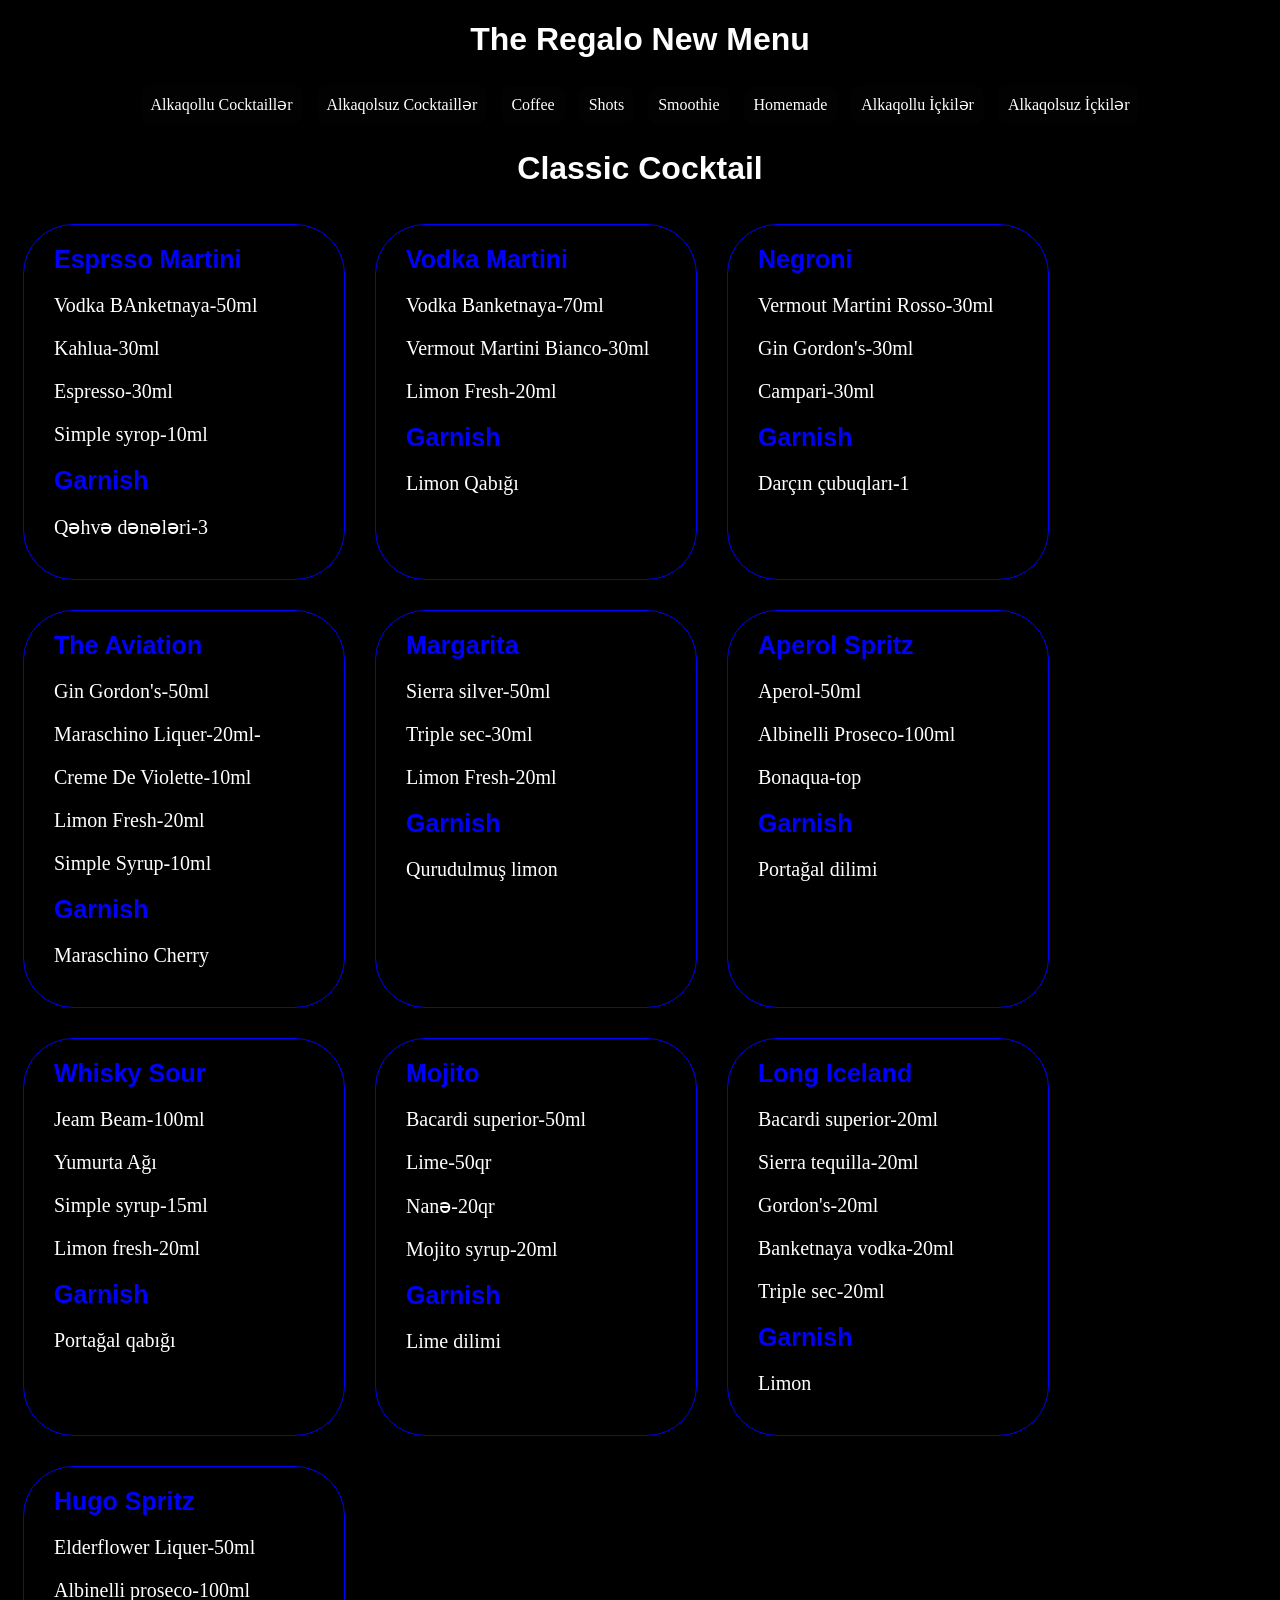
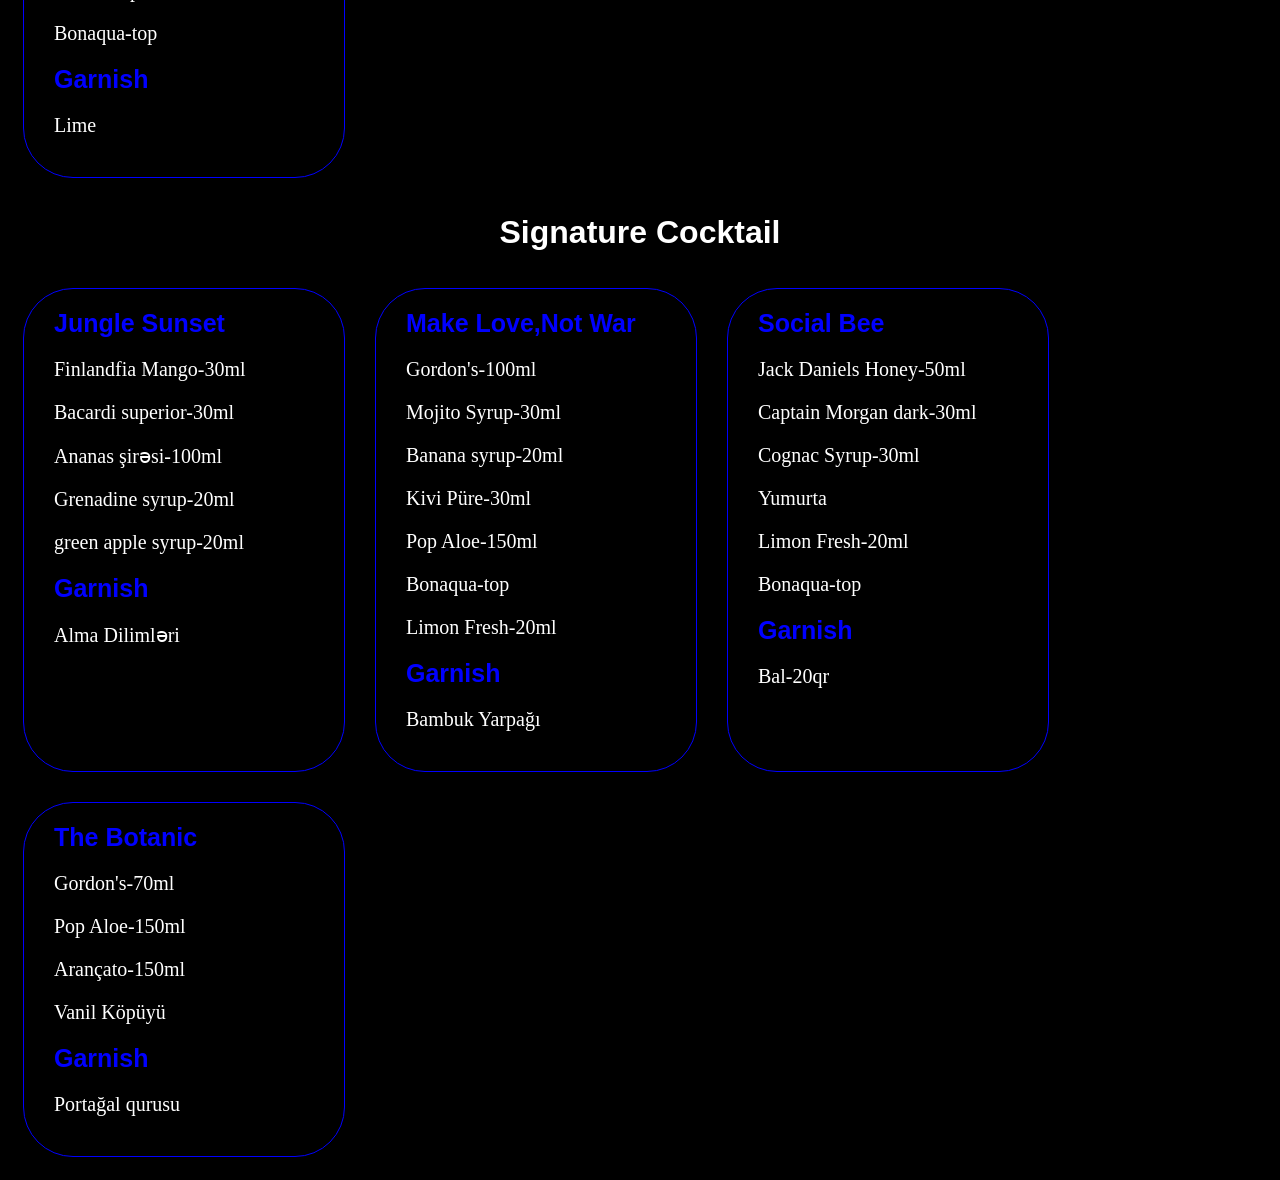
<file: alkaqollu.htm>
<!doctype html>
<html lang="en">
  <head>
    <meta charset="UTF-8" />
    <meta name="viewport" content="width=device-width, initial-scale=1.0" />
    <title>Document</title>
    <link rel="stylesheet" href="style.css" />
  </head>
  <body>
    <header>
      <h1>The Regalo New Menu</h1>
    </header>
    <nav>
      <menu>
        <li><a href="alkaqollu.htm">Alkaqollu Cocktaillər</a></li>
        <li><a href="alkaqolsuz.htm">Alkaqolsuz Cocktaillər</a></li>
        <li><a href="coffee.htm">Coffee</a></li>
        <li><a href="shots.htm">Shots</a></li>
        <li><a href="smoothie.htm">Smoothie</a></li>
        <li><a href="homemade.htm">Homemade</a></li>
        <li><a href="Alkaqolluickilər.html">Alkaqollu İçkilər</a></li>
        <li><a href="Alkaqolsuzickilər.html">Alkaqolsuz İçkilər</a></li>
      </menu>
    </nav>
    <main>
      <div class="container">
        <div class="basliq"><h1>Classic Cocktail</h1></div>
        <div class="card-box">
          <div class="card">
            <b>Esprsso Martini</b>
            <p>Vodka BAnketnaya-50ml</p>
            <p>Kahlua-30ml</p>
            <p>Espresso-30ml</p>
            <p>Simple syrop-10ml</p>
            <b>Garnish</b>
            <p>Qəhvə dənələri-3</p>
          </div>
          <div class="card">
            <b>Vodka Martini</b>
            <p>Vodka Banketnaya-70ml</p>
            <p>Vermout Martini Bianco-30ml</p>
            <p>Limon Fresh-20ml</p>
            <b>Garnish</b>
            <p>Limon Qabığı</p>
          </div>
          <div class="card">
            <b>Negroni</b>
            <p>Vermout Martini Rosso-30ml</p>
            <p>Gin Gordon's-30ml</p>
            <p>Campari-30ml</p>
            <b>Garnish</b>
            <p>Darçın çubuqları-1</p>
          </div>
          <div class="card">
            <b>The Aviation</b>
            <p>Gin Gordon's-50ml</p>
            <p>Maraschino Liquer-20ml-</p>
            <p>Creme De Violette-10ml</p>
            <p>Limon Fresh-20ml</p>
            <p>Simple Syrup-10ml</p>
            <b>Garnish</b>
            <p>Maraschino Cherry</p>
          </div>
          <div class="card">
            <b>Margarita</b>
            <p>Sierra silver-50ml</p>
            <p>Triple sec-30ml</p>
            <p>Limon Fresh-20ml</p>
            <b>Garnish</b>
            <p>Qurudulmuş limon</p>
          </div>
          <div class="card">
            <b>Aperol Spritz</b>
            <p>Aperol-50ml</p>
            <p>Albinelli Proseco-100ml</p>
            <p>Bonaqua-top</p>
            <b>Garnish</b>
            <p>Portağal dilimi</p>
          </div>
          <div class="card">
            <b>Whisky Sour</b>
            <p>Jeam Beam-100ml</p>
            <p>Yumurta Ağı</p>
            <p>Simple syrup-15ml</p>
            <p>Limon fresh-20ml</p>
            <b>Garnish</b>
            <p>Portağal qabığı</p>
          </div>
          <div class="card">
            <b>Mojito</b>
            <p>Bacardi superior-50ml</p>
            <p>Lime-50qr</p>
            <p>Nanə-20qr</p>
            <p>Mojito syrup-20ml</p>
            <b>Garnish</b>
            <p>Lime dilimi</p>
          </div>
          <div class="card">
            <b>Long Iceland</b>
            <p>Bacardi superior-20ml</p>
            <p>Sierra tequilla-20ml</p>
            <p>Gordon's-20ml</p>
            <p>Banketnaya vodka-20ml</p>
            <p>Triple sec-20ml</p>
            <b>Garnish</b>
            <p>Limon</p>
          </div>
          <div class="card">
            <b>Hugo Spritz</b>
            <p>Elderflower Liquer-50ml</p>
            <p>Albinelli proseco-100ml</p>
            <p>Bonaqua-top</p>
            <b>Garnish</b>
            <p>Lime</p>
          </div>
        </div>
        <div class="basliq"><h1>Signature Cocktail</h1></div>
        <div class="card-box">
          <div class="card">
            <b>Jungle Sunset</b>
            <p>Finlandfia Mango-30ml</p>
            <p>Bacardi superior-30ml</p>
            <p>Ananas şirəsi-100ml</p>
            <p>Grenadine syrup-20ml</p>
            <p>green apple syrup-20ml</p>
            <b>Garnish</b>
            <p>Alma Dilimləri</p>
          </div>
          <div class="card">
            <b>Make Love,Not War</b>
            <p>Gordon's-100ml</p>
            <p>Mojito Syrup-30ml</p>
            <p>Banana syrup-20ml</p>
            <p>Kivi Püre-30ml</p>
            <p>Pop Aloe-150ml</p>
            <p>Bonaqua-top</p>
            <p>Limon Fresh-20ml</p>
            <b>Garnish</b>
            <p>Bambuk Yarpağı</p>
          </div>
          <div class="card">
            <b>Social Bee</b>
            <p>Jack Daniels Honey-50ml</p>
            <p>Captain Morgan dark-30ml</p>
            <p>Cognac Syrup-30ml</p>
            <p>Yumurta</p>
            <p>Limon Fresh-20ml</p>
            <p>Bonaqua-top</p>
            <b>Garnish</b>
            <p>Bal-20qr</p>
          </div>
          <div class="card">
            <b>The Botanic</b>
            <p>Gordon's-70ml</p>
            <p>Pop Aloe-150ml</p>
            <p>Arançato-150ml</p>
            <p>Vanil Köpüyü</p>
            <b>Garnish</b>
            <p>Portağal qurusu</p>
          </div>
        </div>
      </div>
    </main>
  </body>
</html>
</file>
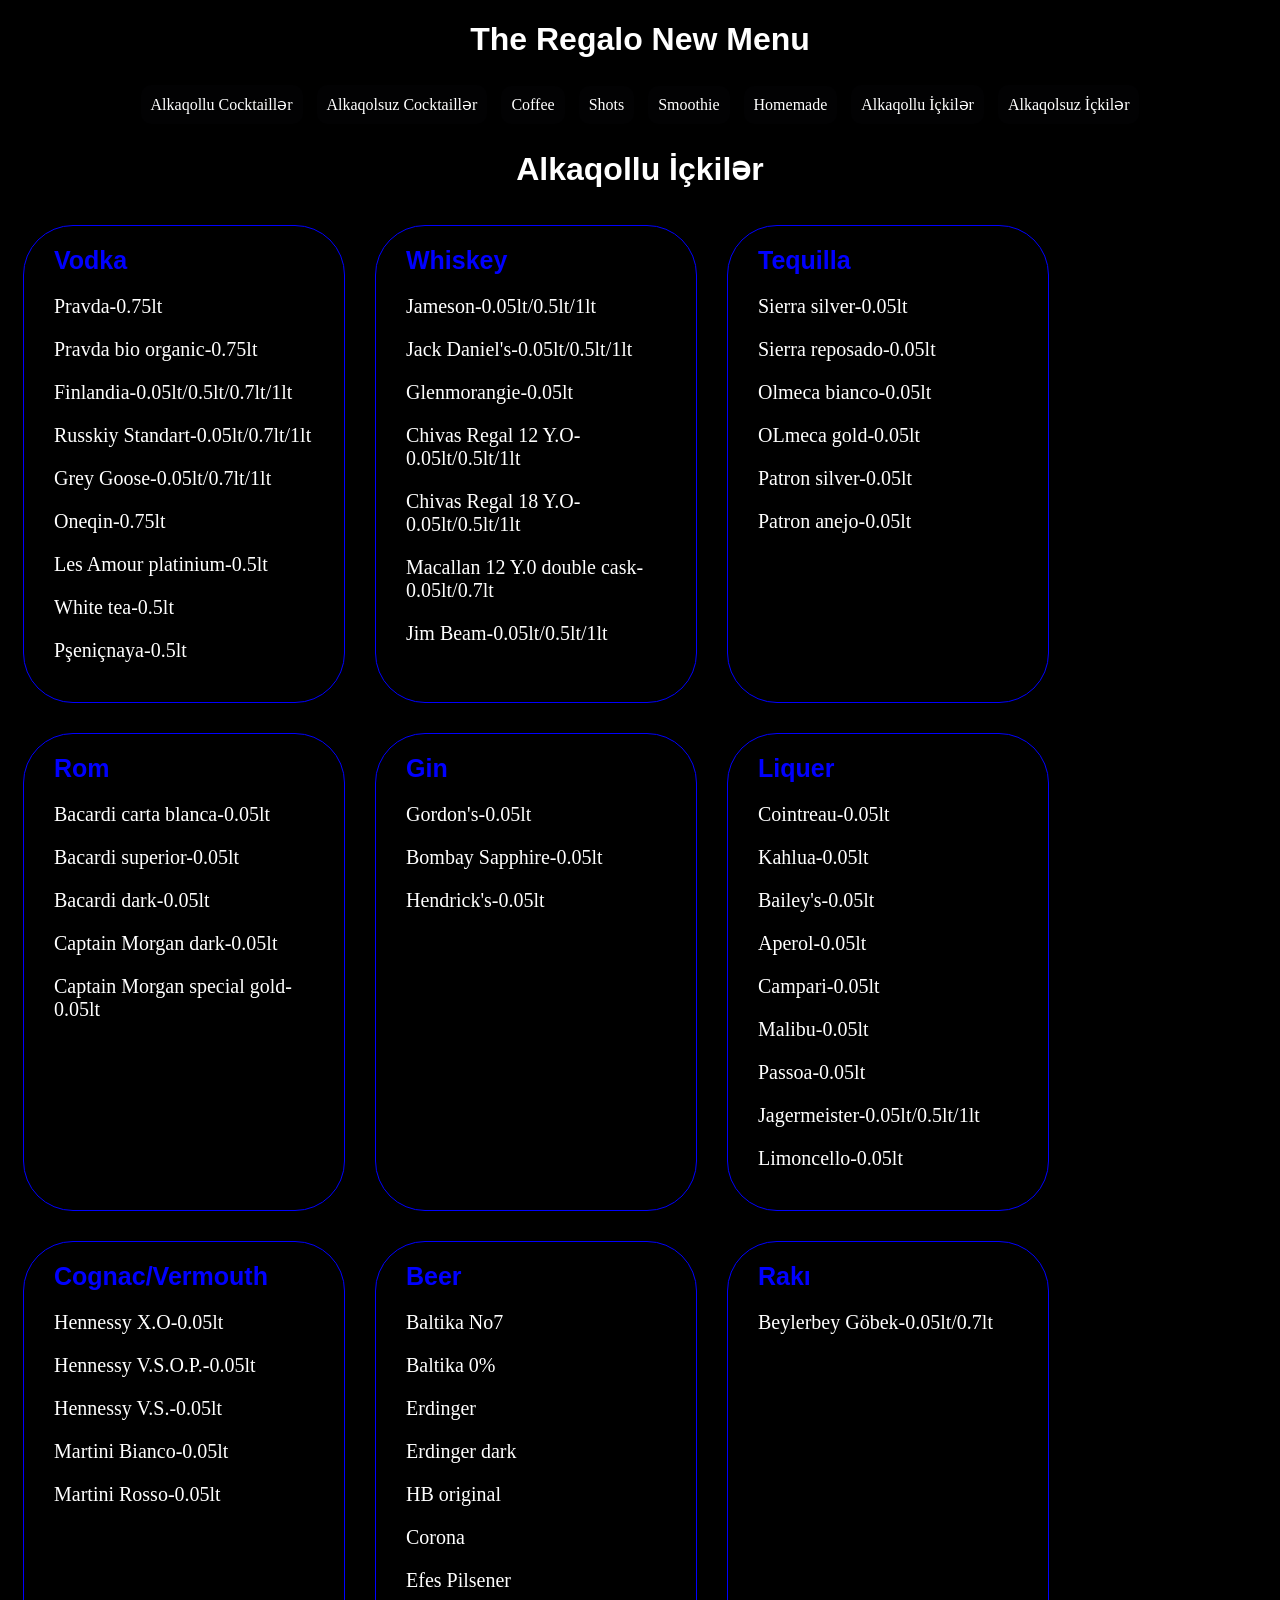
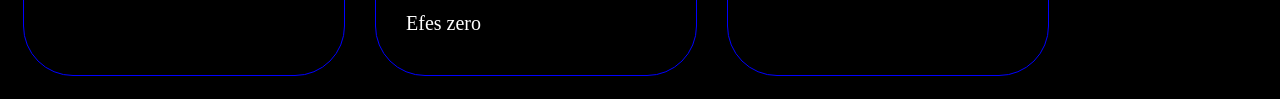
<file: Alkaqolluickilər.html>
<!doctype html>
<html lang="en">
  <head>
    <meta charset="UTF-8" />
    <meta name="viewport" content="width=device-width, initial-scale=1.0" />
    <title>Document</title>
    <link rel="stylesheet" href="style.css" />
  </head>
  <body>
    <header>
      <h1>The Regalo New Menu</h1>
    </header>
    <nav>
      <menu>
        <li><a href="alkaqollu.htm">Alkaqollu Cocktaillər</a></li>
        <li><a href="alkaqolsuz.htm">Alkaqolsuz Cocktaillər</a></li>
        <li><a href="coffee.htm">Coffee</a></li>
        <li><a href="shots.htm">Shots</a></li>
        <li><a href="smoothie.htm">Smoothie</a></li>
        <li><a href="homemade.htm">Homemade</a></li>
        <li><a href="Alkaqolluickilər.html">Alkaqollu İçkilər</a></li>
        <li><a href="Alkaqolsuzickilər.html">Alkaqolsuz İçkilər</a></li>
      </menu>
    </nav>
    <main>
      <div class="container">
        <div class="basliq"><h1>Alkaqollu İçkilər</h1></div>
        <div class="card-box">
          <div class="card">
            <b>Vodka</b>
            <p>Pravda-0.75lt</p>
            <p>Pravda bio organic-0.75lt</p>
            <p>Finlandia-0.05lt/0.5lt/0.7lt/1lt</p>
            <p>Russkiy Standart-0.05lt/0.7lt/1lt</p>
            <p>Grey Goose-0.05lt/0.7lt/1lt</p>
            <p>Oneqin-0.75lt</p>
            <p>Les Amour platinium-0.5lt</p>
            <p>White tea-0.5lt</p>
            <p>Pşeniçnaya-0.5lt</p>
          </div>
          <div class="card">
            <b>Whiskey</b>
            <p>Jameson-0.05lt/0.5lt/1lt</p>
            <p>Jack Daniel's-0.05lt/0.5lt/1lt</p>
            <p>Glenmorangie-0.05lt</p>
            <p>Chivas Regal 12 Y.O-0.05lt/0.5lt/1lt</p>
            <p>Chivas Regal 18 Y.O-0.05lt/0.5lt/1lt</p>
            <p>Macallan 12 Y.0 double cask-0.05lt/0.7lt</p>
            <p>Jim Beam-0.05lt/0.5lt/1lt</p>
          </div>
          <div class="card">
            <b>Tequilla</b>
            <p>Sierra silver-0.05lt</p>
            <p>Sierra reposado-0.05lt</p>
            <p>Olmeca bianco-0.05lt</p>
            <p>OLmeca gold-0.05lt</p>
            <p>Patron silver-0.05lt</p>
            <p>Patron anejo-0.05lt</p>
          </div>

          <div class="card">
            <b>Rom</b>
            <p>Bacardi carta blanca-0.05lt</p>
            <p>Bacardi superior-0.05lt</p>
            <p>Bacardi dark-0.05lt</p>
            <p>Captain Morgan dark-0.05lt</p>
            <p>Captain Morgan special gold-0.05lt</p>
            <p></p>
          </div>
          <div class="card">
            <b>Gin</b>
            <p>Gordon's-0.05lt</p>
            <p>Bombay Sapphire-0.05lt</p>
            <p>Hendrick's-0.05lt</p>
          </div>
          <div class="card">
            <b>Liquer</b>
            <p>Cointreau-0.05lt</p>
            <p>Kahlua-0.05lt</p>
            <p>Bailey's-0.05lt</p>
            <p>Aperol-0.05lt</p>
            <p>Campari-0.05lt</p>
            <p>Malibu-0.05lt</p>
            <p>Passoa-0.05lt</p>
            <p>Jagermeister-0.05lt/0.5lt/1lt</p>
            <p>Limoncello-0.05lt</p>
          </div>
          <div class="card">
            <b>Cognac/Vermouth</b>
            <p>Hennessy X.O-0.05lt</p>
            <p>Hennessy V.S.O.P.-0.05lt</p>
            <p>Hennessy V.S.-0.05lt</p>
            <p>Martini Bianco-0.05lt</p>
            <p>Martini Rosso-0.05lt</p>
          </div>
          <div class="card">
            <b>Beer</b>
            <p>Baltika No7</p>
            <p>Baltika 0%</p>
            <p>Erdinger</p>
            <p>Erdinger dark</p>
            <p>HB original</p>
            <p>Corona</p>
            <p>Efes Pilsener</p>
            <p>Efes zero</p>
          </div>
          <div class="card">
            <b>Rakı</b>
            <p>Beylerbey Göbek-0.05lt/0.7lt</p>
          </div>
        </div>
      </div>
    </main>
  </body>
</html>
</file>
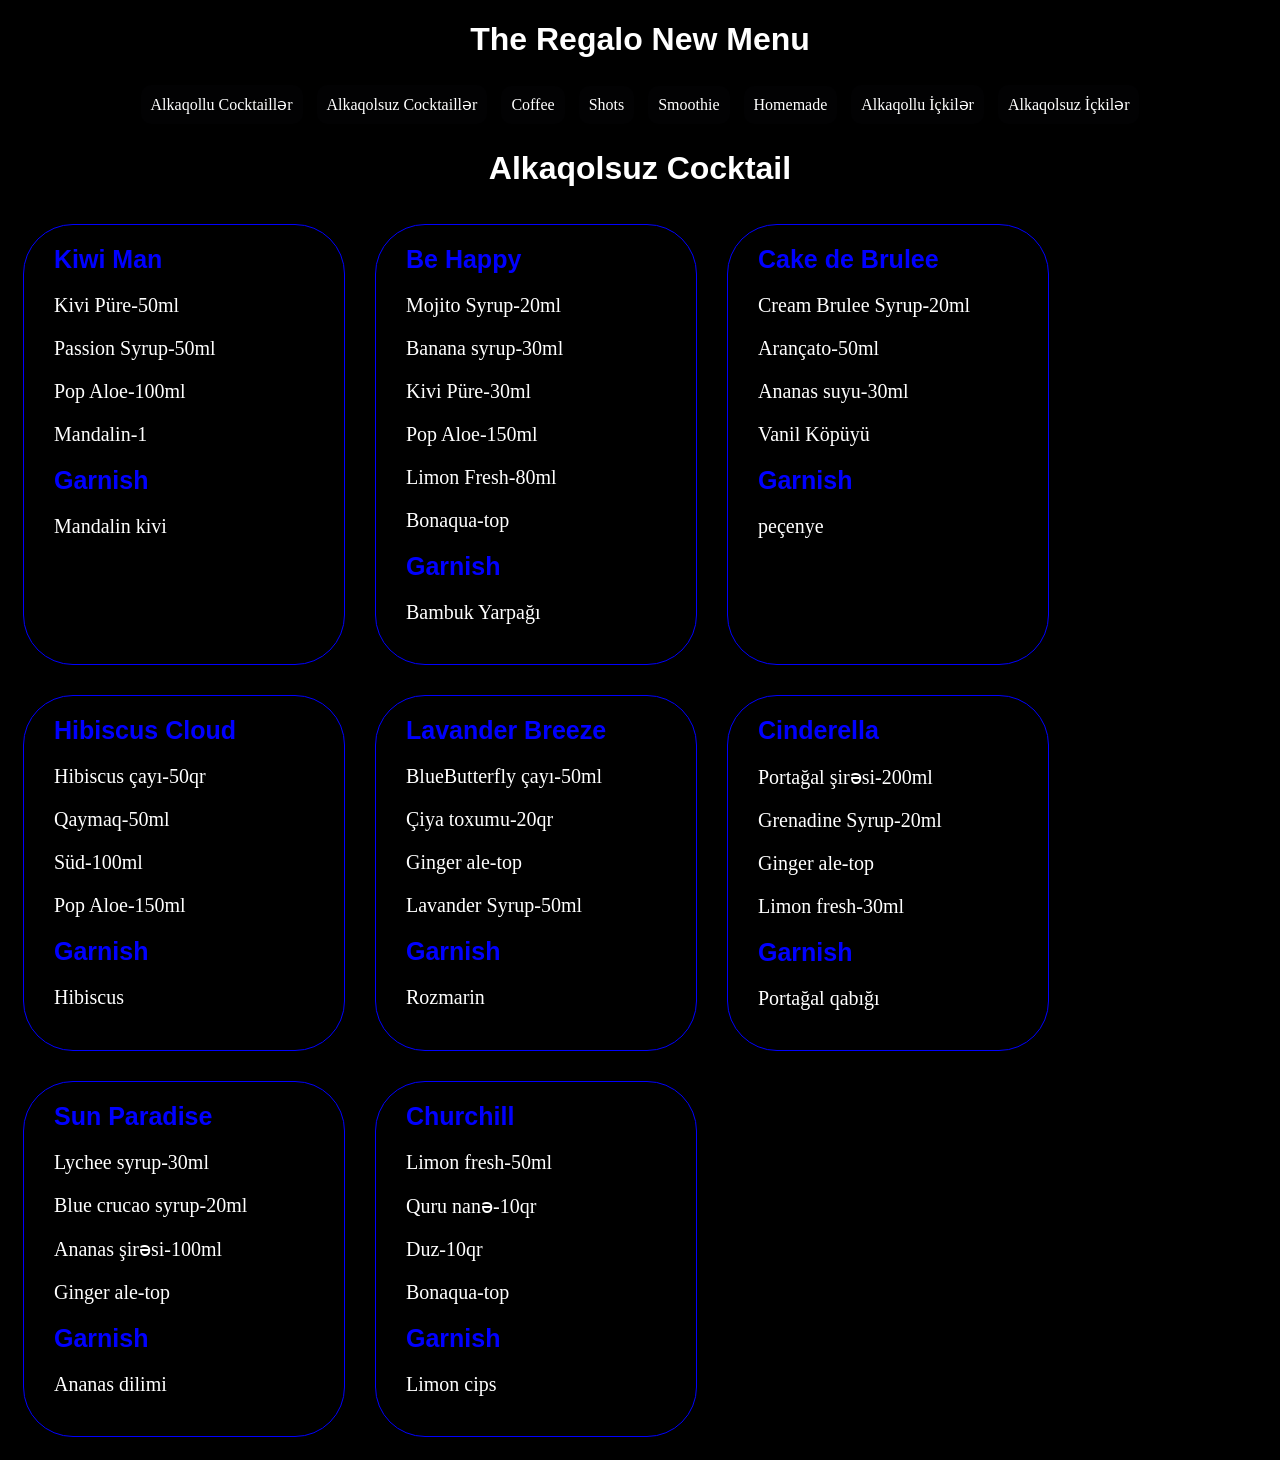
<file: alkaqolsuz.htm>
<!doctype html>
<html lang="en">
  <head>
    <meta charset="UTF-8" />
    <meta name="viewport" content="width=device-width, initial-scale=1.0" />
    <title>Document</title>
    <link rel="stylesheet" href="style.css" />
  </head>
  <body>
    <header>
      <h1>The Regalo New Menu</h1>
    </header>
    <nav>
      <menu>
        <li><a href="alkaqollu.htm">Alkaqollu Cocktaillər</a></li>
        <li><a href="alkaqolsuz.htm">Alkaqolsuz Cocktaillər</a></li>
        <li><a href="coffee.htm">Coffee</a></li>
        <li><a href="shots.htm">Shots</a></li>
        <li><a href="smoothie.htm">Smoothie</a></li>
        <li><a href="homemade.htm">Homemade</a></li>
        <li><a href="alkaqolluickiler.html">Alkaqollu İçkilər</a></li>
        <li><a href="alkaqolsuzickiler.html">Alkaqolsuz İçkilər</a></li>
      </menu>
    </nav>
    <main>
      <div class="container">
        <div class="basliq"><h1>Alkaqolsuz Cocktail</h1></div>
        <div class="card-box">
          <div class="card">
            <b>Kiwi Man </b>
            <p>Kivi Püre-50ml</p>
            <p>Passion Syrup-50ml</p>
            <p>Pop Aloe-100ml</p>
            <p>Mandalin-1</p>
            <b>Garnish</b>
            <p>Mandalin kivi</p>
          </div>
          <div class="card">
            <b>Be Happy</b>
            <p>Mojito Syrup-20ml</p>
            <p>Banana syrup-30ml</p>
            <p>Kivi Püre-30ml</p>
            <p>Pop Aloe-150ml</p>
            <p>Limon Fresh-80ml</p>
            <p>Bonaqua-top</p>
            <b>Garnish</b>
            <p>Bambuk Yarpağı</p>
          </div>
          <div class="card">
            <b>Cake de Brulee</b>
            <p>Cream Brulee Syrup-20ml</p>
            <p>Arançato-50ml</p>
            <p>Ananas suyu-30ml</p>
            <p>Vanil Köpüyü</p>
            <b>Garnish</b>
            <p>peçenye</p>
          </div>
          <div class="card">
            <b>Hibiscus Cloud</b>
            <p>Hibiscus çayı-50qr</p>
            <p>Qaymaq-50ml</p>
            <p>Süd-100ml</p>
            <p>Pop Aloe-150ml</p>
            <b>Garnish</b>
            <p>Hibiscus</p>
          </div>
          <div class="card">
            <b>Lavander Breeze</b>
            <p>BlueButterfly çayı-50ml</p>
            <p>Çiya toxumu-20qr</p>
            <p>Ginger ale-top</p>
            <p>Lavander Syrup-50ml</p>
            <b>Garnish</b>
            <p>Rozmarin</p>
          </div>
          <div class="card">
            <b>Cinderella</b>
            <p>Portağal şirəsi-200ml</p>
            <p>Grenadine Syrup-20ml</p>
            <p>Ginger ale-top</p>
            <p>Limon fresh-30ml</p>
            <b>Garnish</b>
            <p>Portağal qabığı</p>
          </div>
          <div class="card">
            <b>Sun Paradise</b>
            <p>Lychee syrup-30ml</p>
            <p>Blue crucao syrup-20ml</p>
            <p>Ananas şirəsi-100ml</p>
            <p>Ginger ale-top</p>
            <b>Garnish</b>
            <p>Ananas dilimi</p>
          </div>
          <div class="card">
            <b>Churchill</b>
            <p>Limon fresh-50ml</p>
            <p>Quru nanə-10qr</p>
            <p>Duz-10qr</p>
            <p>Bonaqua-top</p>
            <b>Garnish</b>
            <p>Limon cips</p>
          </div>
        </div>
      </div>
    </main>
  </body>
</html>
</file>
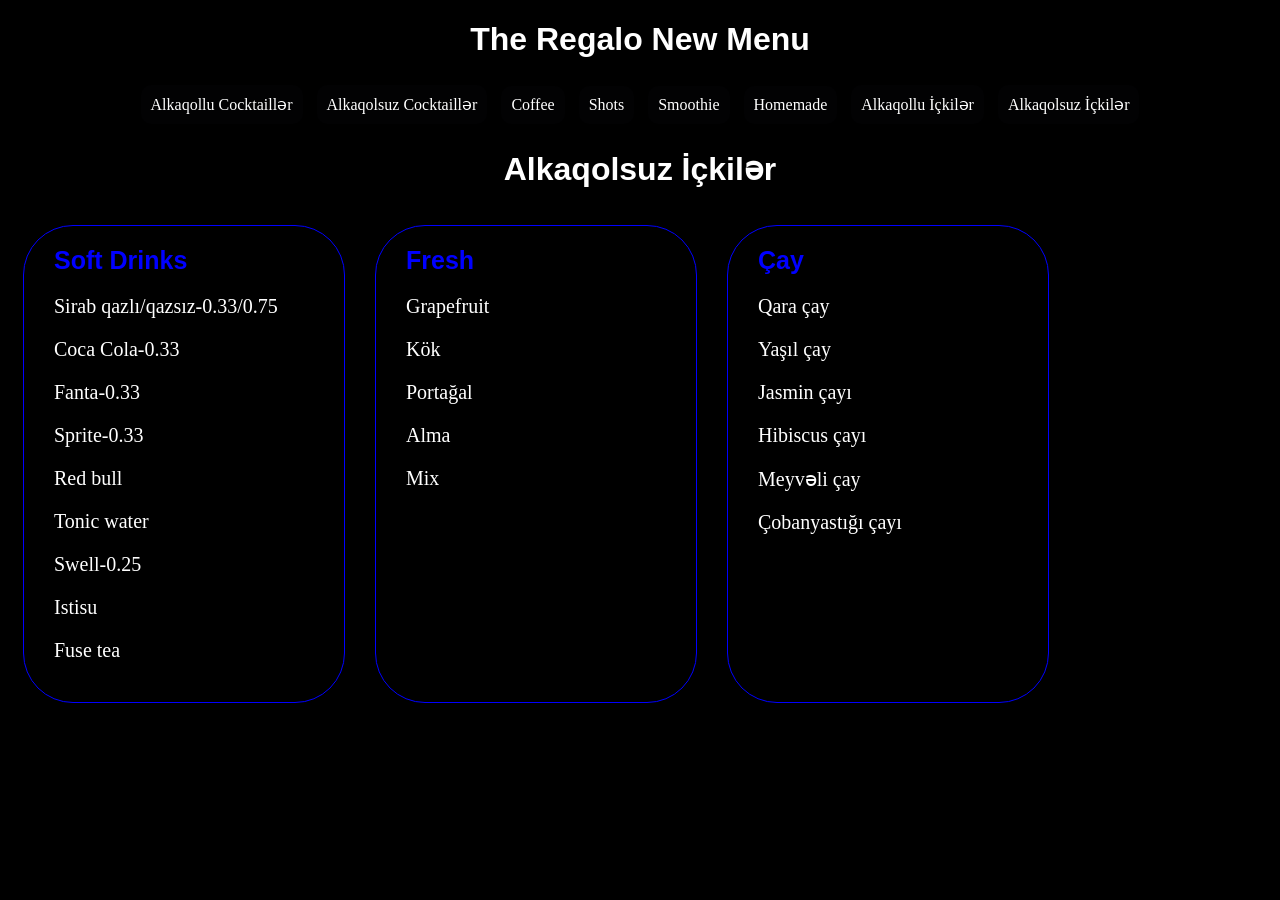
<file: Alkaqolsuzickiler.html>
<!doctype html>
<html lang="en">
  <head>
    <meta charset="UTF-8" />
    <meta name="viewport" content="width=device-width, initial-scale=1.0" />
    <title>Document</title>
    <link rel="stylesheet" href="style.css" />
  </head>
  <body>
    <header>
      <h1>The Regalo New Menu</h1>
    </header>
    <nav>
      <menu>
        <li><a href="alkaqollu.htm">Alkaqollu Cocktaillər</a></li>
        <li><a href="alkaqolsuz.htm">Alkaqolsuz Cocktaillər</a></li>
        <li><a href="coffee.htm">Coffee</a></li>
        <li><a href="shots.htm">Shots</a></li>
        <li><a href="smoothie.htm">Smoothie</a></li>
        <li><a href="homemade.htm">Homemade</a></li>
        <li><a href="Alkaqolluickilər.html">Alkaqollu İçkilər</a></li>
        <li><a href="Alkaqolsuzickilər.html">Alkaqolsuz İçkilər</a></li>
      </menu>
    </nav>
    <main>
      <div class="container">
        <div class="basliq"><h1>Alkaqolsuz İçkilər</h1></div>
        <div class="card-box">
          <div class="card">
            <b>Soft Drinks</b>
            <p>Sirab qazlı/qazsız-0.33/0.75</p>
            <p>Coca Cola-0.33</p>
            <p>Fanta-0.33</p>
            <p>Sprite-0.33</p>
            <p>Red bull</p>
            <p>Tonic water</p>
            <p>Swell-0.25</p>
            <p>Istisu</p>
            <p>Fuse tea</p>
          </div>
          <div class="card">
            <b>Fresh</b>
            <p>Grapefruit</p>
            <p>Kök</p>
            <p>Portağal</p>
            <p>Alma</p>
            <p>Mix</p>
          </div>
          <div class="card">
            <b>Çay</b>
            <p>Qara çay</p>
            <p>Yaşıl çay</p>
            <p>Jasmin çayı</p>
            <p>Hibiscus çayı</p>
            <p>Meyvəli çay</p>
            <p>Çobanyastığı çayı</p>
          </div>
        </div>
      </div>
    </main>
  </body>
</html>
<!--  -->
</file>
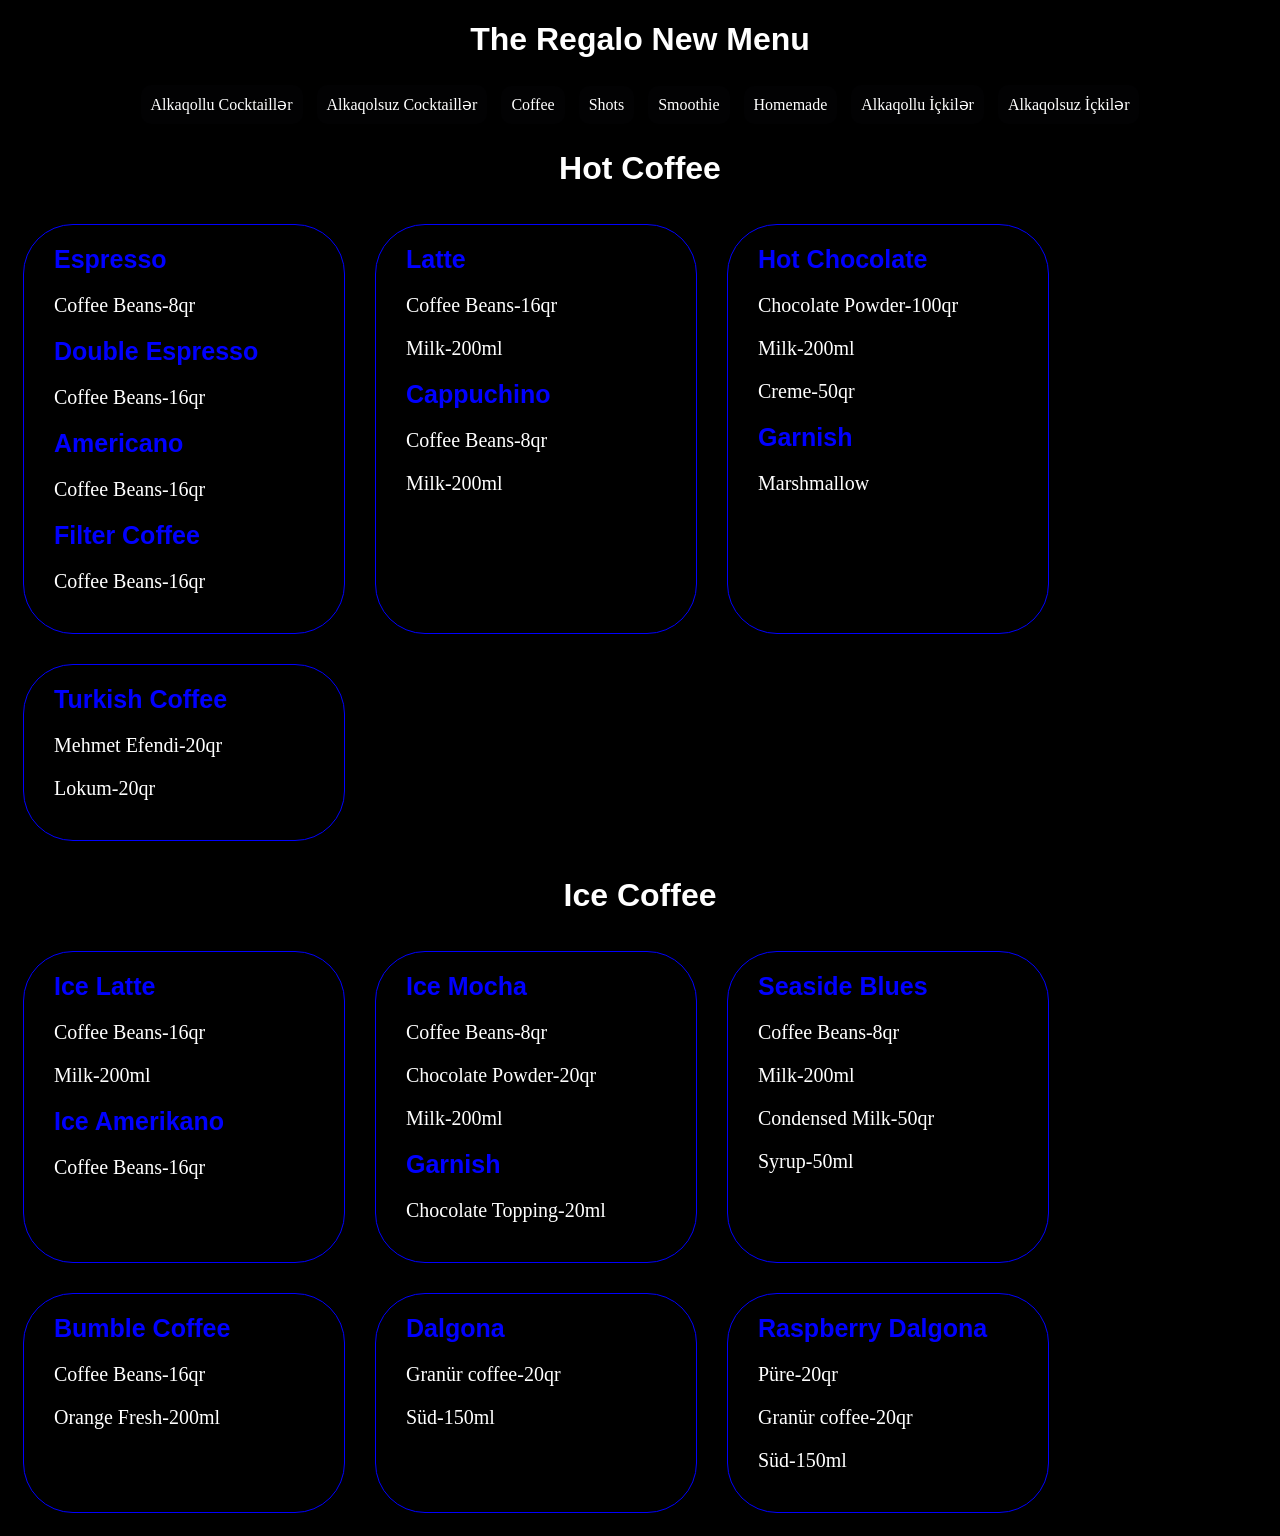
<file: coffee.htm>
<!doctype html>
<html lang="en">
  <head>
    <meta charset="UTF-8" />
    <meta name="viewport" content="width=device-width, initial-scale=1.0" />
    <link rel="stylesheet" href="style.css" />
    <title>Document</title>
  </head>
  <body>
    <header>
      <h1>The Regalo New Menu</h1>
    </header>
    <nav>
      <menu>
        <li><a href="alkaqollu.htm">Alkaqollu Cocktaillər</a></li>
        <li><a href="alkaqolsuz.htm">Alkaqolsuz Cocktaillər</a></li>
        <li><a href="coffee.htm">Coffee</a></li>
        <li><a href="shots.htm">Shots</a></li>
        <li><a href="smoothie.htm">Smoothie</a></li>
        <li><a href="homemade.htm">Homemade</a></li>
        <li><a href="alkaqolluickiler.html">Alkaqollu İçkilər</a></li>
        <li><a href="alkaqolsuzickiler.html">Alkaqolsuz İçkilər</a></li>
      </menu>
    </nav>
    <main>
      <div class="container">
        <div class="basliq"><h1>Hot Coffee</h1></div>
        <div class="card-box">
          <div class="card">
            <b>Espresso</b>
            <p>Coffee Beans-8qr</p>
            <b>Double Espresso</b>
            <p>Coffee Beans-16qr</p>
            <b>Americano</b>
            <p>Coffee Beans-16qr</p>
            <b>Filter Coffee</b>
            <p>Coffee Beans-16qr</p>
          </div>
          <div class="card">
            <b>Latte</b>
            <p>Coffee Beans-16qr</p>
            <p>Milk-200ml</p>
            <b>Cappuchino</b>
            <p>Coffee Beans-8qr</p>
            <p>Milk-200ml</p>
          </div>
          <div class="card">
            <b>Hot Chocolate</b>
            <p>Chocolate Powder-100qr</p>
            <p>Milk-200ml</p>
            <p>Creme-50qr</p>
            <b>Garnish</b>
            <p>Marshmallow</p>
          </div>
          <div class="card">
            <b>Turkish Coffee</b>
            <p>Mehmet Efendi-20qr</p>
            <p>Lokum-20qr</p>
          </div>
        </div>
        <div class="basliq"><h1>Ice Coffee</h1></div>
        <div class="card-box">
          <div class="card">
            <b>Ice Latte</b>
            <p>Coffee Beans-16qr</p>
            <p>Milk-200ml</p>
            <b>Ice Amerikano</b>
            <p>Coffee Beans-16qr</p>
          </div>
          <div class="card">
            <b>Ice Mocha</b>
            <p>Coffee Beans-8qr</p>
            <p>Chocolate Powder-20qr</p>
            <p>Milk-200ml</p>
            <b>Garnish</b>
            <p>Chocolate Topping-20ml</p>
          </div>
          <div class="card">
            <b>Seaside Blues</b>
            <p>Coffee Beans-8qr</p>
            <p>Milk-200ml</p>
            <p>Condensed Milk-50qr</p>
            <p>Syrup-50ml</p>
          </div>
          <div class="card">
            <b>Bumble Coffee</b>
            <p>Coffee Beans-16qr</p>
            <p>Orange Fresh-200ml</p>
          </div>
          <div class="card">
            <b>Dalgona</b>
            <p>Granür coffee-20qr</p>
            <p>Süd-150ml</p>
          </div>
          <div class="card">
            <b>Raspberry Dalgona</b>
            <p>Püre-20qr</p>
            <p>Granür coffee-20qr</p>
            <p>Süd-150ml</p>
          </div>
        </div>
      </div>
    </main>
    <footer></footer>
  </body>
</html>
</file>
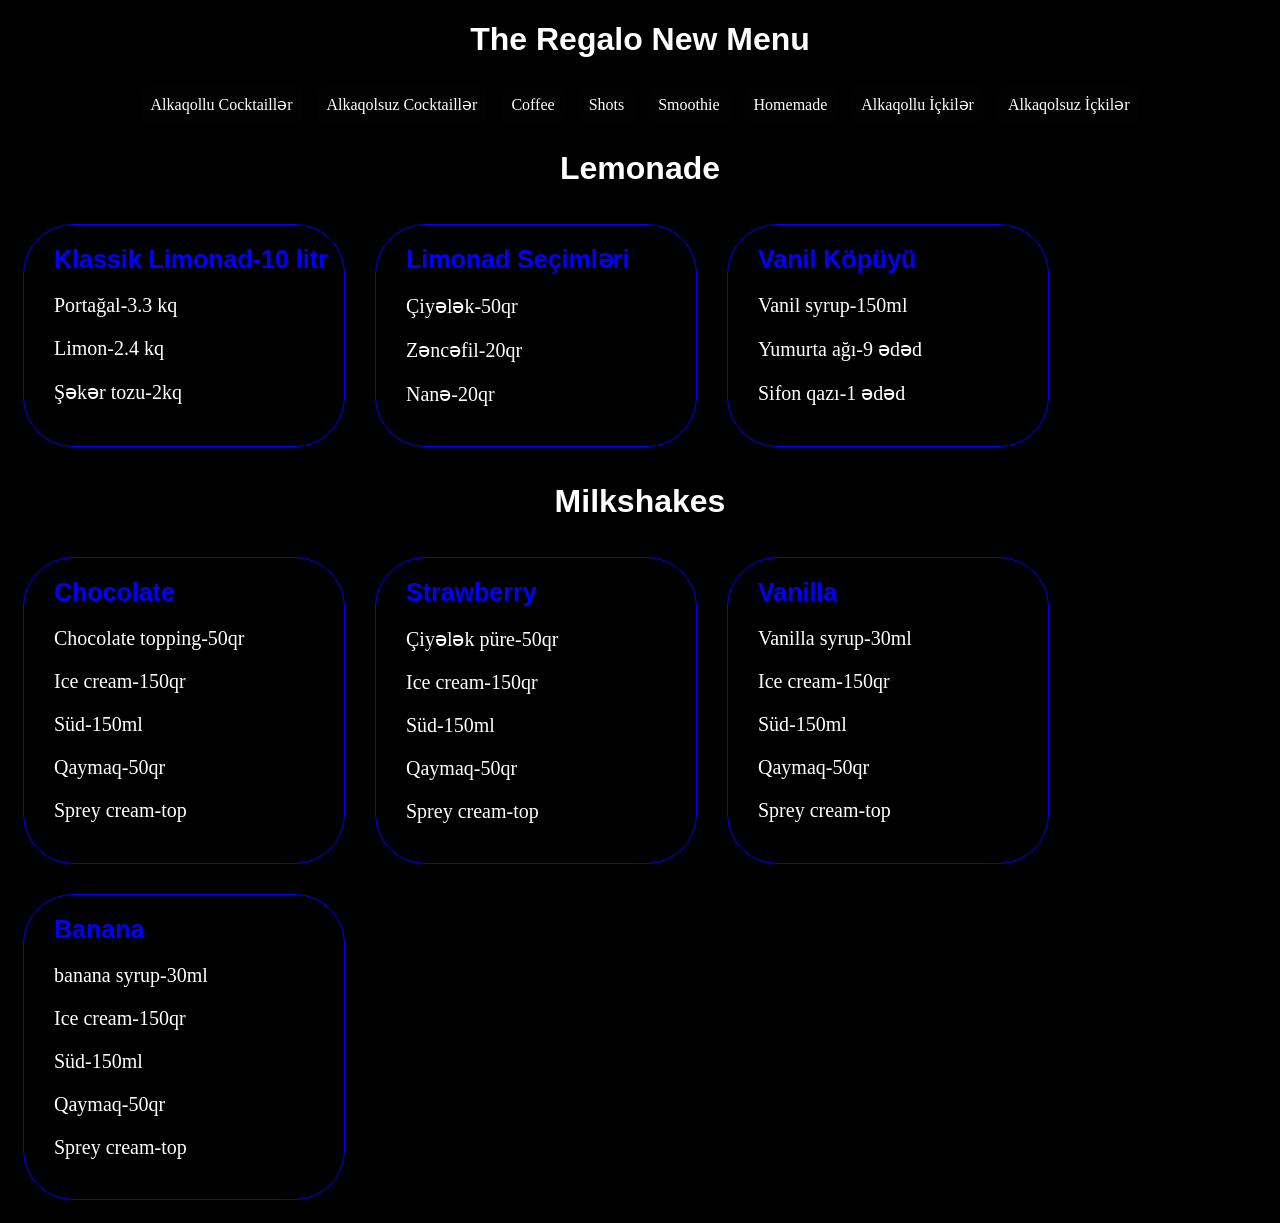
<file: homemade.htm>
<!doctype html>
<html lang="en">
  <head>
    <meta charset="UTF-8" />
    <meta name="viewport" content="width=device-width, initial-scale=1.0" />
    <link rel="stylesheet" href="style.css" />
    <title>Document</title>
  </head>
  <body>
    <header>
      <h1>The Regalo New Menu</h1>
    </header>
    <nav>
      <menu>
        <li><a href="alkaqollu.htm">Alkaqollu Cocktaillər</a></li>
        <li><a href="alkaqolsuz.htm">Alkaqolsuz Cocktaillər</a></li>
        <li><a href="coffee.htm">Coffee</a></li>
        <li><a href="shots.htm">Shots</a></li>
        <li><a href="smoothie.htm">Smoothie</a></li>
        <li><a href="homemade.htm">Homemade</a></li>
        <li><a href="alkaqolluickiler.html">Alkaqollu İçkilər</a></li>
        <li><a href="alkaqolsuzickiler.html">Alkaqolsuz İçkilər</a></li>
      </menu>
    </nav>
    <main>
      <div class="container">
        <div class="basliq"><h1>Lemonade</h1></div>
        <div class="card-box">
          <div class="card">
            <b>Klassik Limonad-10 litr</b>
            <p>Portağal-3.3 kq</p>
            <p>Limon-2.4 kq</p>
            <p>Şəkər tozu-2kq</p>
          </div>
          <div class="card">
            <b>Limonad Seçimləri</b>
            <p>Çiyələk-50qr</p>
            <p>Zəncəfil-20qr</p>
            <p>Nanə-20qr</p>
          </div>
          <div class="card">
            <b>Vanil Köpüyü</b>
            <p>Vanil syrup-150ml</p>
            <p>Yumurta ağı-9 ədəd</p>
            <p>Sifon qazı-1 ədəd</p>
          </div>
        </div>
        <div class="basliq"><h1>Milkshakes</h1></div>
        <div class="card-box">
          <div class="card">
            <b>Chocolate</b>
            <p>Chocolate topping-50qr</p>
            <p>Ice cream-150qr</p>
            <p>Süd-150ml</p>
            <p>Qaymaq-50qr</p>
            <p>Sprey cream-top</p>
          </div>
          <div class="card">
            <b>Strawberry</b>
            <p>Çiyələk püre-50qr</p>
            <p>Ice cream-150qr</p>
            <p>Süd-150ml</p>
            <p>Qaymaq-50qr</p>
            <p>Sprey cream-top</p>
          </div>
          <div class="card">
            <b>Vanilla</b>
            <p>Vanilla syrup-30ml</p>
            <p>Ice cream-150qr</p>
            <p>Süd-150ml</p>
            <p>Qaymaq-50qr</p>
            <p>Sprey cream-top</p>
          </div>
          <div class="card">
            <b>Banana</b>
            <p>banana syrup-30ml</p>
            <p>Ice cream-150qr</p>
            <p>Süd-150ml</p>
            <p>Qaymaq-50qr</p>
            <p>Sprey cream-top</p>
          </div>
        </div>
      </div>
    </main>
    <footer></footer>
  </body>
</html>
</file>
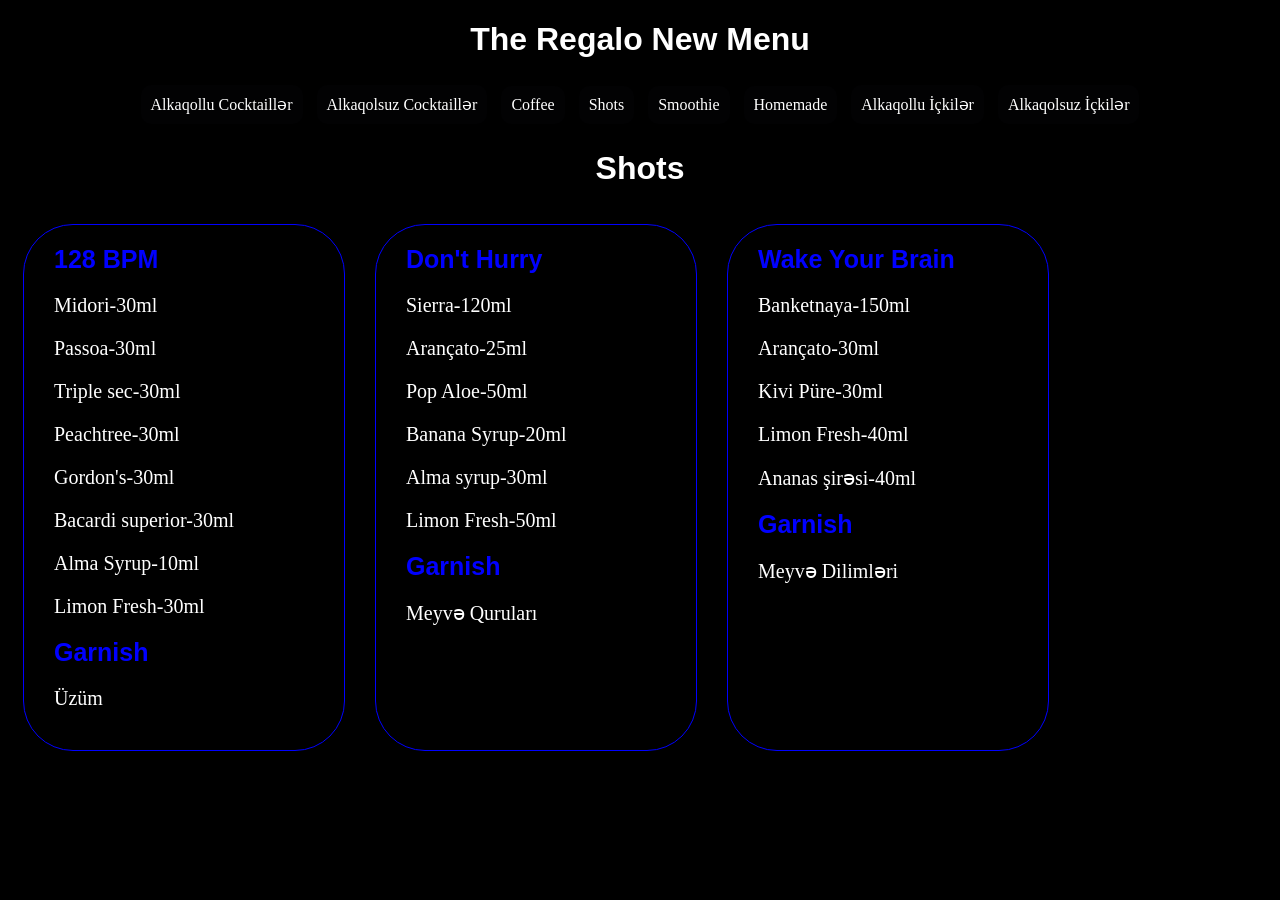
<file: shots.htm>
<!doctype html>
<html lang="en">
  <head>
    <meta charset="UTF-8" />
    <meta name="viewport" content="width=device-width, initial-scale=1.0" />
    <title>Document</title>
    <link rel="stylesheet" href="style.css" />
  </head>
  <body>
    <header>
      <h1>The Regalo New Menu</h1>
    </header>
    <nav>
      <menu>
        <li><a href="alkaqollu.htm">Alkaqollu Cocktaillər</a></li>
        <li><a href="alkaqolsuz.htm">Alkaqolsuz Cocktaillər</a></li>
        <li><a href="coffee.htm">Coffee</a></li>
        <li><a href="shots.htm">Shots</a></li>
        <li><a href="smoothie.htm">Smoothie</a></li>
        <li><a href="homemade.htm">Homemade</a></li>
        <li><a href="alkaqolluickiler.html">Alkaqollu İçkilər</a></li>
        <li><a href="Alkaqolsuzickiler.html">Alkaqolsuz İçkilər</a></li>
      </menu>
    </nav>
    <div class="container">
      <div class="basliq"><h1>Shots</h1></div>
      <div class="card-box">
        <div class="card">
          <b>128 BPM</b>
          <p>Midori-30ml</p>
          <p>Passoa-30ml</p>
          <p>Triple sec-30ml</p>
          <p>Peachtree-30ml</p>
          <p>Gordon's-30ml</p>
          <p>Bacardi superior-30ml</p>
          <p>Alma Syrup-10ml</p>
          <p>Limon Fresh-30ml</p>
          <b>Garnish</b>
          <p>Üzüm</p>
        </div>
        <div class="card">
          <b>Don't Hurry</b>
          <p>Sierra-120ml</p>
          <p>Arançato-25ml</p>
          <p>Pop Aloe-50ml</p>
          <p>Banana Syrup-20ml</p>
          <p>Alma syrup-30ml</p>
          <p>Limon Fresh-50ml</p>
          <b>Garnish</b>
          <p>Meyvə Quruları</p>
        </div>
        <div class="card">
          <b>Wake Your Brain</b>
          <p>Banketnaya-150ml</p>
          <p>Arançato-30ml</p>
          <p>Kivi Püre-30ml</p>
          <p>Limon Fresh-40ml</p>
          <p>Ananas şirəsi-40ml</p>
          <b>Garnish</b>
          <p>Meyvə Dilimləri</p>
        </div>
      </div>
    </div>
  </body>
</html>
</file>
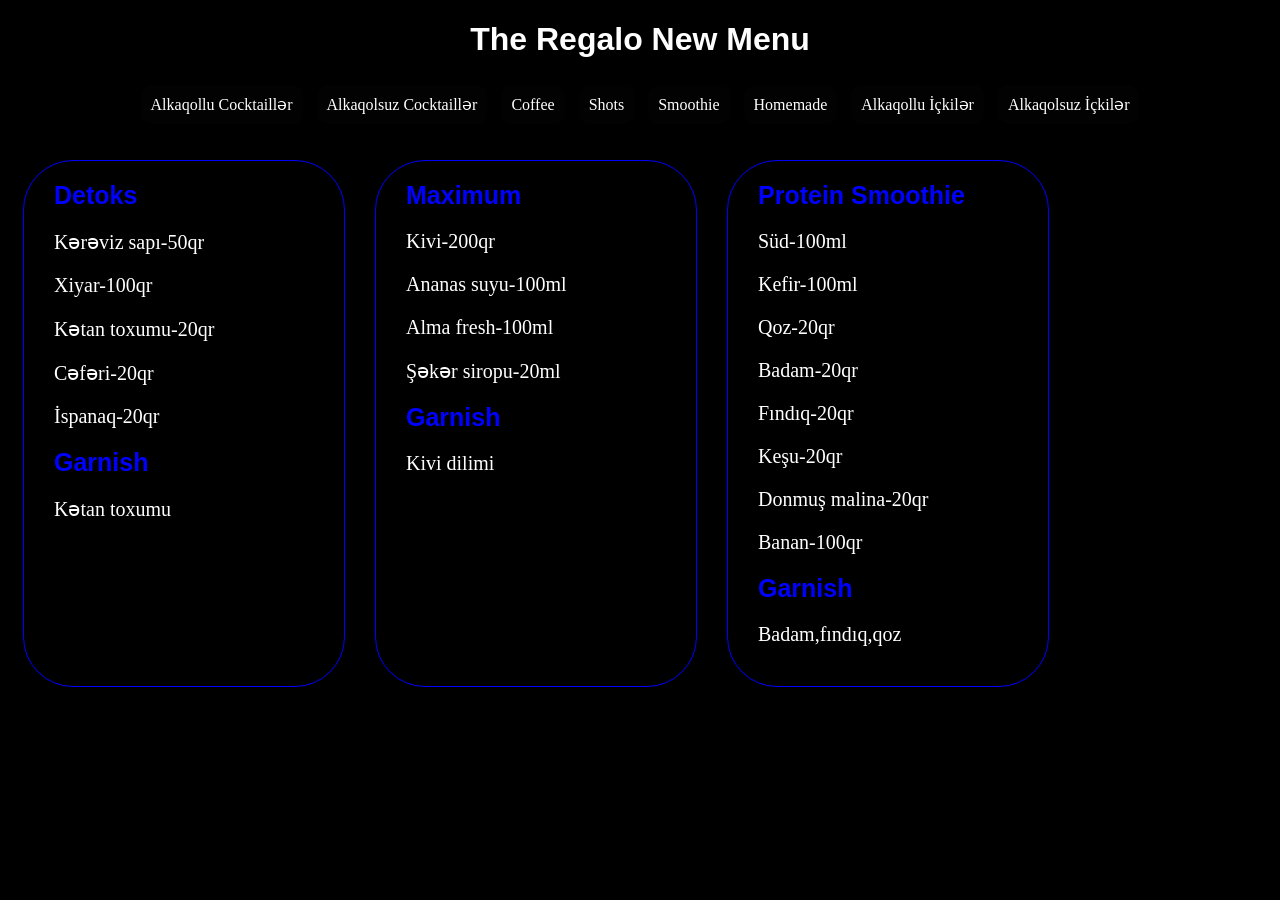
<file: smoothie.htm>
<!doctype html>
<html lang="en">
  <head>
    <meta charset="UTF-8" />
    <meta name="viewport" content="width=device-width, initial-scale=1.0" />
    <link rel="stylesheet" href="style.css" />
    <title>Document</title>
  </head>
  <body>
    <header>
      <h1>The Regalo New Menu</h1>
    </header>
    <nav>
      <menu>
        <li><a href="alkaqollu.htm">Alkaqollu Cocktaillər</a></li>
        <li><a href="alkaqolsuz.htm">Alkaqolsuz Cocktaillər</a></li>
        <li><a href="coffee.htm">Coffee</a></li>
        <li><a href="shots.htm">Shots</a></li>
        <li><a href="smoothie.htm">Smoothie</a></li>
        <li><a href="homemade.htm">Homemade</a></li>
        <li><a href="Alkaqolluickilər.html">Alkaqollu İçkilər</a></li>
        <li><a href="Alkaqolsuzickilər.html">Alkaqolsuz İçkilər</a></li>
      </menu>
    </nav>
    <main>
      <div class="container">
        <div class="card-box">
          <div class="card">
            <b>Detoks</b>
            <p>Kərəviz sapı-50qr</p>
            <p>Xiyar-100qr</p>
            <p>Kətan toxumu-20qr</p>
            <p>Cəfəri-20qr</p>
            <p>İspanaq-20qr</p>
            <b>Garnish</b>
            <p>Kətan toxumu</p>
          </div>
          <div class="card">
            <b>Maximum</b>
            <p>Kivi-200qr</p>
            <p>Ananas suyu-100ml</p>
            <p>Alma fresh-100ml</p>
            <p>Şəkər siropu-20ml</p>
            <b>Garnish</b>
            <p>Kivi dilimi</p>
          </div>
          <div class="card">
            <b>Protein Smoothie</b>
            <p>Süd-100ml</p>
            <p>Kefir-100ml</p>
            <p>Qoz-20qr</p>
            <p>Badam-20qr</p>
            <p>Fındıq-20qr</p>
            <p>Keşu-20qr</p>
            <p>Donmuş malina-20qr</p>
            <p>Banan-100qr</p>
            <b>Garnish</b>
            <p>Badam,fındıq,qoz</p>
          </div>
        </div>
      </div>
    </main>
    <footer></footer>
  </body>
</html>
</file>
<file: style.css>
body{
background-color: black;
}
header{
background-color: black;
text-align: center;
}
header h1{
color: white;
font-family: Arial, Helvetica, sans-serif;
}
nav{
background-color: black;
}
menu{
list-style: none;
text-align: center;
padding: 0;
}
li{
display: inline-block;
}
a{
display: block;
background-color: rgb(2, 2, 3);
color: white;
text-decoration: none;
padding: 10px;
margin: 5px;
text-align: center;
border-radius: 10px;
}
a:hover{
color: white;
background-color: blue;
}
.card-box{
display: flex;
flex-wrap: wrap;
}
.card{
width: 300px;
border: 1px solid blue ;
margin: 15px;
padding: 20px 10px ;
border-radius: 50px;
}
.card:hover{
box-shadow: 0px -2px 20px 9px rgba(1,0,255,0.95);
}
p{
color: white;
text-align: left;
margin-left: 20px;
font-size: 20px;
}
.basliq{
color: white;
font-family: Arial, Helvetica, sans-serif;
font-weight: 900;
text-align: center;
}
b{
color: blue;
margin-left: 20px;
text-align: center;
font-family: Arial, Helvetica, sans-serif;
font-weight: 900;
font-size: 25px;
}
</file>
